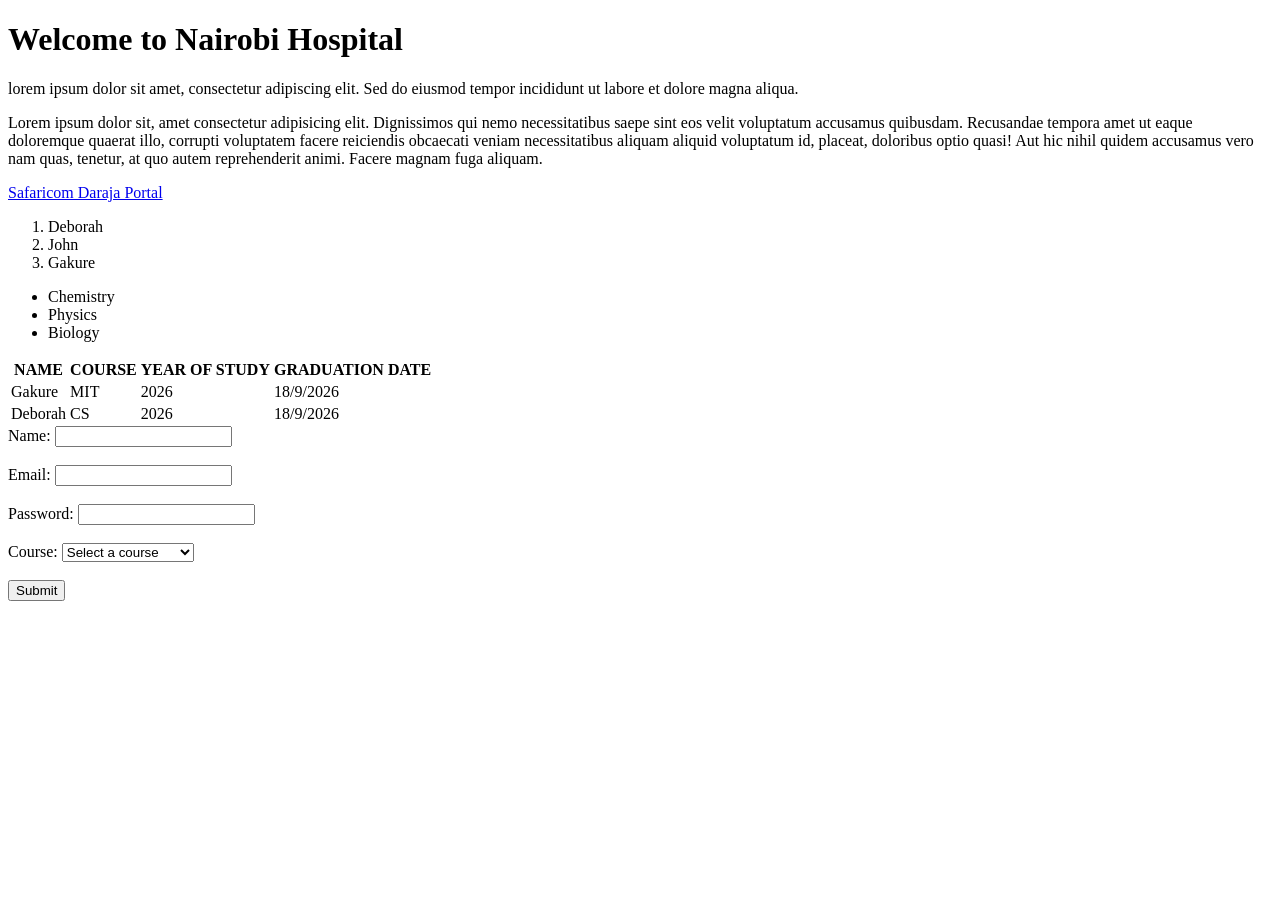
<file: index.html>
<!DOCTYPE html>
<html lang="en">
<head>
    <meta charset="UTF-8">
    <meta name="viewport" content="width=device-width, initial-scale=1.0">
    <title>Home - My Website</title>
</head>
<body>
    <h1>Welcome to Nairobi Hospital</h1>
    <p>lorem ipsum dolor sit amet, consectetur adipiscing elit. Sed do eiusmod tempor incididunt ut labore et dolore magna aliqua.</p>
    <p>Lorem ipsum dolor sit, amet consectetur adipisicing elit. Dignissimos qui nemo necessitatibus saepe sint eos velit voluptatum accusamus quibusdam. Recusandae tempora amet ut eaque doloremque quaerat illo, corrupti voluptatem facere reiciendis obcaecati veniam necessitatibus aliquam aliquid voluptatum id, placeat, doloribus optio quasi! Aut hic nihil quidem accusamus vero nam quas, tenetur, at quo autem reprehenderit animi. Facere magnam fuga aliquam.</p>
    <a href="https://developer.safaricom.co.ke/docs" target="_blank">Safaricom Daraja Portal</a>
    <ol>
        <li>Deborah</li>
        <li>John</li>
        <li>Gakure</li>
    </ol>
    <ul>
        <li>Chemistry</li>
        <li>Physics</li>
        <li>Biology</li>
    </ul>
    <table>
        <thead>
            <tr>
                <th>NAME</th>
                <th>COURSE</th>
                <th>YEAR OF STUDY</th>
                <th>GRADUATION DATE</th>
            </tr>
        </thead>
        <tbody>
            <tr>
                <td>Gakure</td>
                <td>MIT</td>
                <td>2026</td>
                <td>18/9/2026</td>
            </tr>
            <tr>
                <td>Deborah</td>
                <td>CS</td>
                <td>2026</td>
                <td>18/9/2026</td>
            </tr>
        </tbody>
    </table>
    <form action="">
        <label for="name">Name:</label>
        <input type="text" id="name" name="name" required>
        <br><br>

        <label for="email">Email:</label>
        <input type="email" id="email" name="email" required>
        <br><br>

        <label for="password">Password:</label>
        <input type="password" id="password" name="password" required>
        <br><br>

        <label for="course">Course:</label>
        <select id="course" name="course" required>
            <option value="">Select a course</option>
            <option value="cs">Computer Science</option>
            <option value="mit">MIT</option>   
        </select>
        <br><br>
        <button type="submit">Submit</button>



    </form>










</body>
</html>
</file>
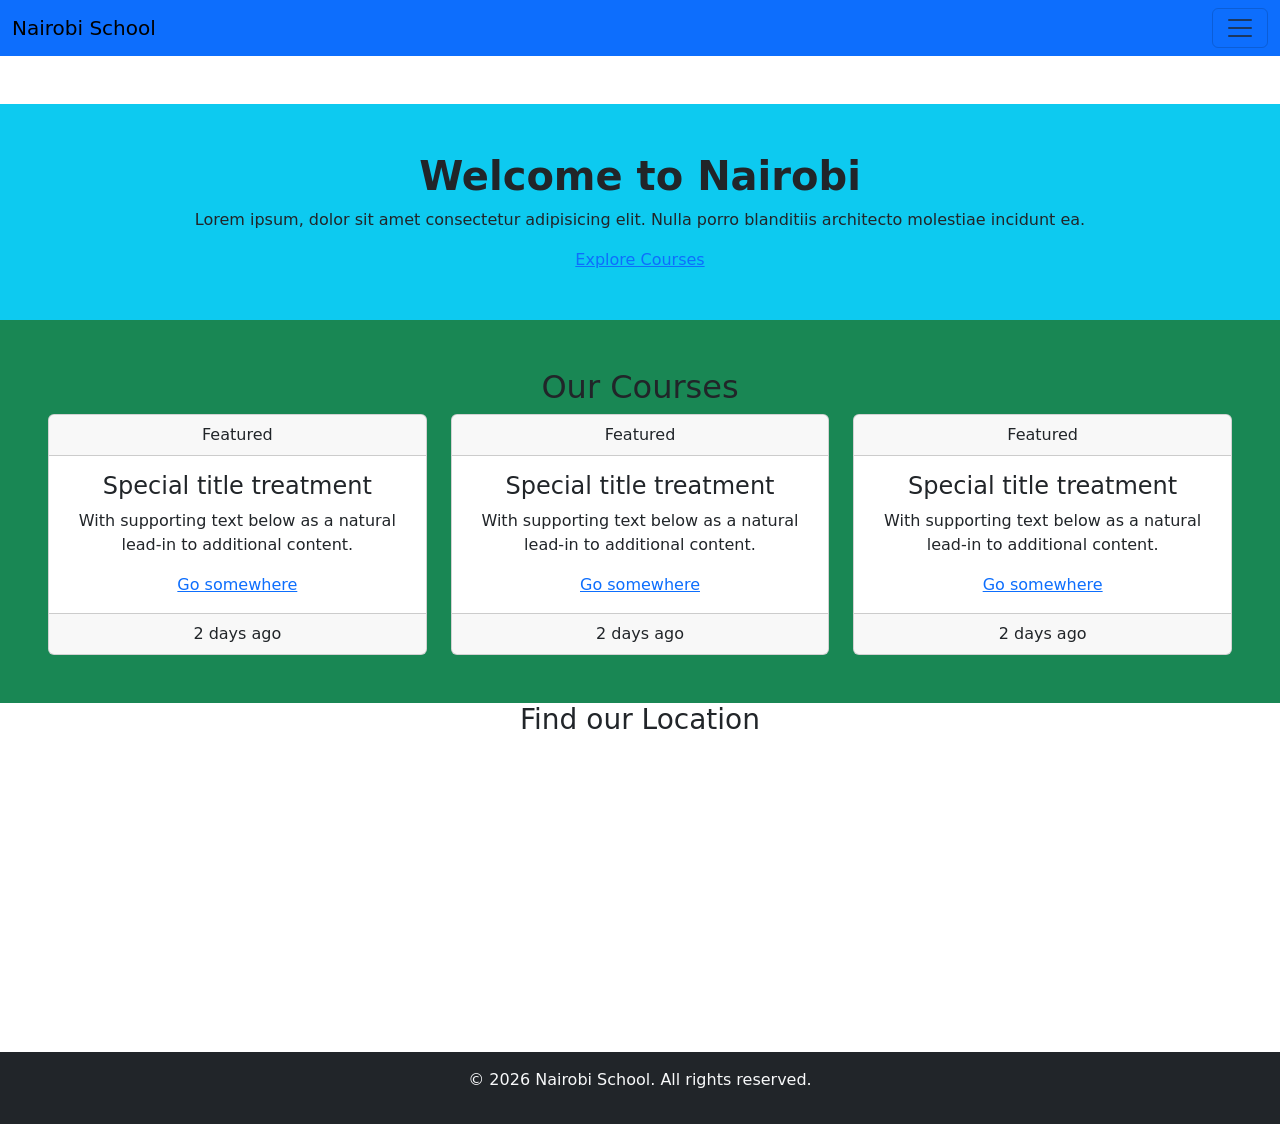
<file: bootstrap.html>
<!DOCTYPE html>
<html lang="en">
<head>
    <meta charset="UTF-8">
    <meta name="viewport" content="width=device-width, initial-scale=1.0">
    <title>Bootstrap Illustration</title>
    <link rel="stylesheet" href="https://cdn.jsdelivr.net/npm/bootstrap@5.3.8/dist/css/bootstrap.min.css">

</head>

<body>
 
<nav class="navbar md:navbar-expand bg-primary">
    <div class="container-fluid">
        <a class="navbar-brand" href="#">Nairobi School</a>
        <button class="btn-icon navbar-toggler"
                type="button"
                data-bs-toggle="drawer"
                data-bs-target="#navbarDrawer"
                aria-controls="navbarDrawer"
                aria-expanded="false"
                aria-label="Toggle navigation">
            <span class="navbar-toggler-icon" aria-hidden="true"></span>
        </button>
        <dialog class="drawer drawer-end"
                tabindex="-1"
                id="navbarDrawer"
                aria-labelledby="navbarDrawerLabel">
            <div class="drawer-header">
                <h5 class="drawer-title" id="navbarDrawerLabel">Menu</h5>
                <button type="button"
                        class="btn-close"
                        data-bs-dismiss="drawer"
                        aria-label="Close"></button>
            </div>
            <div class="drawer-body mb-2 md:mb-0">
                <ul class="nav navbar-nav me-auto">
                    <li class="nav-item">
                        <a class="nav-link active"
                           aria-current="page"
                           href="#">Home</a>
                    </li>
                    <li class="nav-item">
                        <a class="nav-link" href="#">About</a>
                    </li>
                    <li class="nav-item">
                        <button class="nav-link"
                                type="button"
                                data-bs-toggle="menu"
                                aria-expanded="false">
                            Courses
                        </button>
                        <div class="menu">
                            <a class="menu-item" href="#">BBIT</a>
                            <a class="menu-item" href="#">Computer Science</a>
                            <hr class="menu-divider">
                            <a class="menu-item" href="#">Microprocessor Technology</a>
                        </div>
                    </li>
                    <li class="nav-item">
                        <a class="nav-link disabled" aria-disabled="true">Contact</a>
                    </li>
                </ul>
                <form class="hstack gap-2" role="search">
                    <input class="form-control"
                           type="search"
                           placeholder="Search"
                           aria-label="Search"/>
                    <button class="btn-solid btn-icon theme-secondary" type="submit">
                        <svg class="bi" width="16" height="16">
                            <use href="#search" />
                        </svg>
                    </button>
                </form>
            </div>
        </dialog>
    </div>
</nav>

    


<!-- Hero Section -->
 <section class="bg-info mt-5 text-center py-5">
    <div class="container">
        <h1 class="fw-bold">Welcome to Nairobi</h1>
        <p>Lorem ipsum, dolor sit amet consectetur adipisicing elit. Nulla porro blanditiis architecto molestiae incidunt ea.</p>
        <a href="" class="btn-outline theme-accent">Explore Courses</a>
    </div>
 </section>

<!-- Main Section -->
<section class="bg-success p-5">
    <div>
        <h2 class="text-center">Our Courses</h2>

        <div class="row grid text-center grid-cols-3">
            <div class="col-md-4 col-sm-4">
                <div class="card text-center">
                    <div class="card-header">
                        Featured
                    </div>

                    <div class="card-body">
                        <h4 class="card-title">Special title treatment</h4>
                        <p class="card-text">With supporting text below as a natural lead-in to additional content.</p>
                        <a href="#" class="btn-solid theme-primary mx-auto">Go somewhere</a>
                    </div>

                    <div class="card-footer fg-2">
                        2 days ago
                    </div>
                </div>
            </div>

            <div class="col-md-4 col-sm-4">
                <div class="card text-center">
                    <div class="card-header">
                        Featured
                    </div>

                    <div class="card-body">
                        <h4 class="card-title">Special title treatment</h4>
                        <p class="card-text">With supporting text below as a natural lead-in to additional content.</p>
                        <a href="#" class="btn-solid theme-primary mx-auto">Go somewhere</a>
                    </div>

                    <div class="card-footer fg-2">
                        2 days ago
                    </div>
                </div>
            </div>

            <div class="col-md-4 col-sm-4">
                <div class="card text-center">
                    <div class="card-header">
                        Featured
                    </div>

                    <div class="card-body">
                        <h4 class="card-title">Special title treatment</h4>
                        <p class="card-text">With supporting text below as a natural lead-in to additional content.</p>
                        <a href="#" class="btn-solid theme-primary mx-auto">Go somewhere</a>
                    </div>

                    <div class="card-footer fg-2">
                        2 days ago
                    </div>
                </div>
            </div>

        </div>

    </div>
</section>


<!-- Google Maps Section -->
 <section class="container text-center">
    <div>
        <h3>Find our Location</h3>
        <iframe src="https://www.google.com/maps/embed?pb=!1m18!1m12!1m3!1d5946.596813968468!2d39.875288667877285!3d-3.616079658753479!2m3!1f0!2f0!3f0!3m2!1i1024!2i768!4f13.1!3m3!1m2!1s0x183fddc010c60a1f%3A0x69c6d2fd36b76e1c!2sBlack%20Marline%20Beach%20Resort!5e0!3m2!1sen!2ske!4v1792131835135!5m2!1sen!2ske" width="100%" height="300" style="border:0;" allowfullscreen="" loading="lazy" referrerpolicy="strict-origin-when-cross-origin"></iframe>
    </div>
 </section>

 <!-- footer -->
  <footer class="bg-dark text-light text-center py-3">
    <p>&copy; 2026 Nairobi School. All rights reserved.</p>
  </footer>












    <script src="https://cdn.jsdelivr.net/npm/bootstrap@5.3.8/dist/js/bootstrap.bundle.min.js"></script>
</body>
</html>
</file>
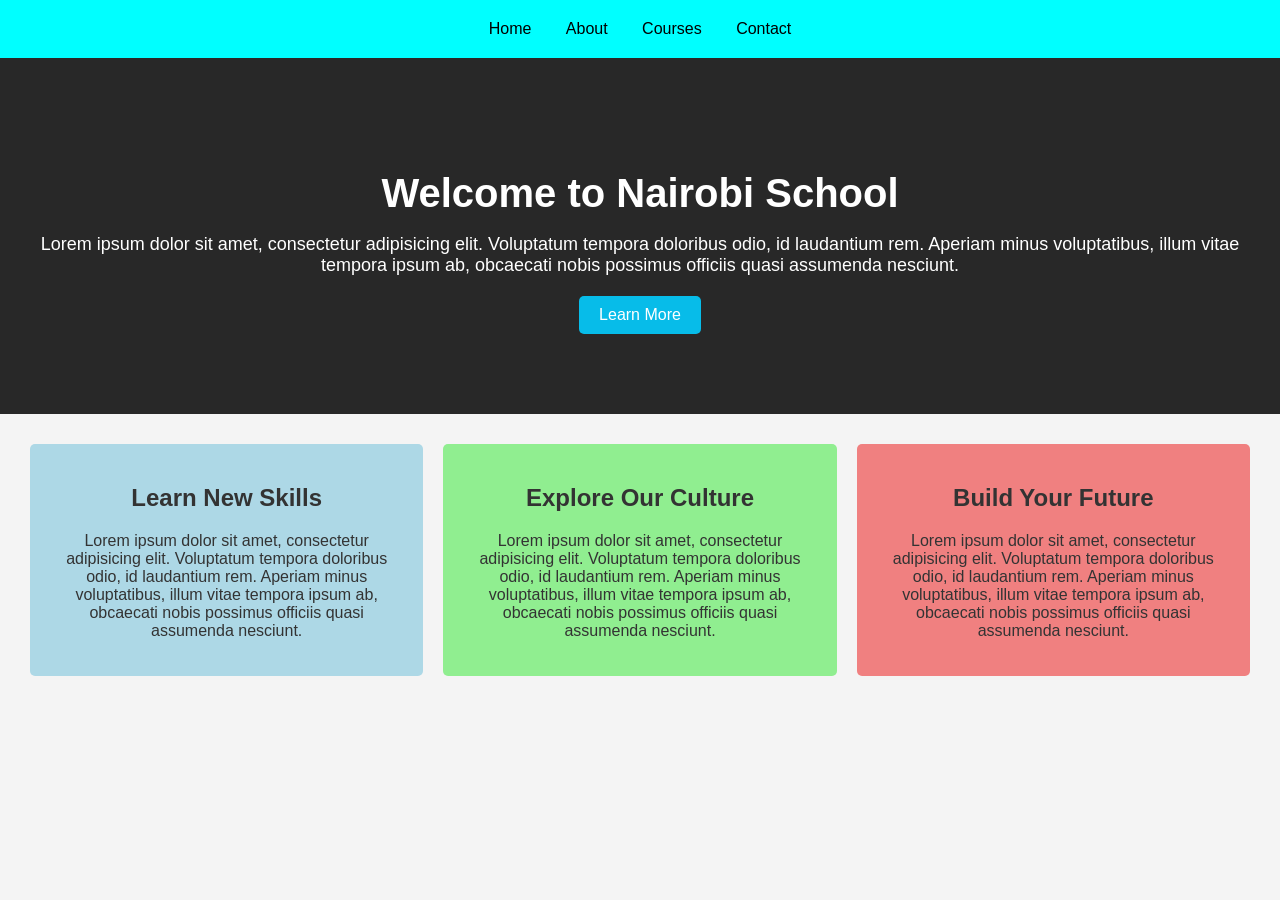
<file: home.html>
<!DOCTYPE html>
<html lang="en">
<head>
    <meta charset="UTF-8">
    <meta name="viewport" content="width=device-width, initial-scale=1.0">
    <title>Home - Nairobi School</title>
    <link rel="stylesheet" href="assets/style.css">
</head>
<body>
    <!-- Navigation Section -->
     <nav>
        <a href="">Home</a>
        <a href="">About</a>
        <a href="">Courses</a>
        <a href="">Contact</a>
     </nav>
     
     <!-- Hero Section -->
    <section class="hero">
        <h1>Welcome to Nairobi School</h1>
        <p>Lorem ipsum dolor sit amet, consectetur adipisicing elit. Voluptatum tempora doloribus odio, id laudantium rem. Aperiam minus voluptatibus, illum vitae tempora ipsum ab, obcaecati nobis possimus officiis quasi assumenda nesciunt.</p>
        <button>Learn More</button>    
    </section>

    <section class="columns">
        <div class="column skills">
            <h2>Learn New Skills</h2>
            <p>Lorem ipsum dolor sit amet, consectetur adipisicing elit. Voluptatum tempora doloribus odio, id laudantium rem. Aperiam minus voluptatibus, illum vitae tempora ipsum ab, obcaecati nobis possimus officiis quasi assumenda nesciunt.</p>
        </div>
        <div class="column culture">
            <h2>Explore Our Culture</h2>
            <p>Lorem ipsum dolor sit amet, consectetur adipisicing elit. Voluptatum tempora doloribus odio, id laudantium rem. Aperiam minus voluptatibus, illum vitae tempora ipsum ab, obcaecati nobis possimus officiis quasi assumenda nesciunt.</p>
        </div>
        <div class="column future">
            <h2>Build Your Future</h2>
            <p>Lorem ipsum dolor sit amet, consectetur adipisicing elit. Voluptatum tempora doloribus odio, id laudantium rem. Aperiam minus voluptatibus, illum vitae tempora ipsum ab, obcaecati nobis possimus officiis quasi assumenda nesciunt.</p>
        </div>
    </section>

</body>
</html>
</file>
<file: assets/style.css>
body{
    margin: 0;
    padding: 0;
    font-family: Arial, sans-serif;
    background-color: #f4f4f4;
    color: #333;
}
nav{
    background-color: aqua;
    padding: 20px;
    text-align: center;
}
nav a{
    color:black;
    text-decoration: none;
    margin: 15px;
    font-size: 16px;
}

.hero{
    background-color: #282828;
    color: #fff;
    padding: 80px 20px;
    text-align: center;
}
.hero h1{
    font-size: 40px;
    margin-bottom: 15px;
}
.hero p{
    font-size: 18px;
    margin-bottom: 10px;
}
.hero button{
    background-color: #07bce9;
    color: #fff;
    border: none;
    padding: 10px 20px;
    border-radius: 5px;
    margin-top: 10px;
    font-size: 16px;
    cursor: pointer;
}
.hero-contact{
    background-color: rgb(56, 171, 216);
    color: white;
    padding: 40px 20px;
    text-align: center;
}
.hero-contact h1{
    font-size: 35px;
}
.hero-contact p{
    font-size: 16px;
}

.columns {
    display: flex;
    justify-content: space-between;
    gap: 20px;
    padding: 30px;
}

.column {
    flex: 1;
    padding: 20px;
    border-radius: 5px;
    text-align: center;
}

.skills {
    background-color: lightblue; 
}

.culture {
    background-color: lightgreen;
}

.future {
    background-color: lightcoral;
}

/* contact page styles */

.main-section{
    display: flex;
    justify-content: space-between;
    gap: 30px;
    padding: 40px;
}
.info,
.contact-form{
    flex: 1;
    padding: 25px;
    background-color: #6ec9bd;
    border-radius: 5px;
    box-shadow: 0 2px 5px rgba(0, 0, 0, 0.1);
}

.info img{
    width: 100%;
    height: auto;
    border-radius: 5px;
}

label{
    display: block;
    margin-top: 10px;
    margin-bottom: 5px;
    font-weight: bold;
    color: #cc05d3;
}
input,
textarea{
    width: 100%;
    padding: 10px;
    margin-bottom: 5px;
    border: 1px solid #ccc;
    border-radius: 5px;
    box-sizing: border-box;
}
.contact-form button{
    display: block;
    width: 100%;
    padding: 10px;
    margin-top: 15px;
    background-color: #e23e0c;
    color: #fff;
    border: none;
}
.contact-form button:hover{
    background-color: #cc05d3;
}
.contact-form p{
    text-align: center;
    margin-top: 10px;
    font-size: 16px;
    color: #333;
}
.info h2{
    font-size: 15px;
    margin-top: 60px;
    color: #333;
}
.info p{
    font-size: 11px;
    line-height: 0.5;
    color: #e23e0c;
    
}

/* assignment.html styles */
/* Mentor Hero Section */
.hero-section {
    min-height: 700px;
    overflow: hidden;
}

.hero-image {
    position: absolute;
    inset: 0;
    width: 100%;
    height: 100%;
    object-fit: cover;
    object-position: center;
    z-index: 0;
}

.hero-overlay {
    position: absolute;
    inset: 0;
    background: rgba(0, 0, 0, 0.45);
    z-index: 1;
}

.hero-section h1 {
    font-size: 45px;
    margin-bottom: 15px;
}

.hero-section p {
    margin-bottom: 45px;
}

.mentor-logo {
    color: #5fcf80;
    font-size: 26px;
    font-weight: 700;
}

.navbar-nav .nav-link.active,
.navbar-nav .nav-link:hover {
    color: #5fcf80;
}

.mentor-btn {
    background-color: #5fcf80;
    color: white;
    border-radius: 50px;
    padding: 9px 22px;
    font-size: 14px;
    white-space: nowrap;
}

.mentor-btn:hover {
    background-color: #49b96b;
    color: white;
}
</file>
